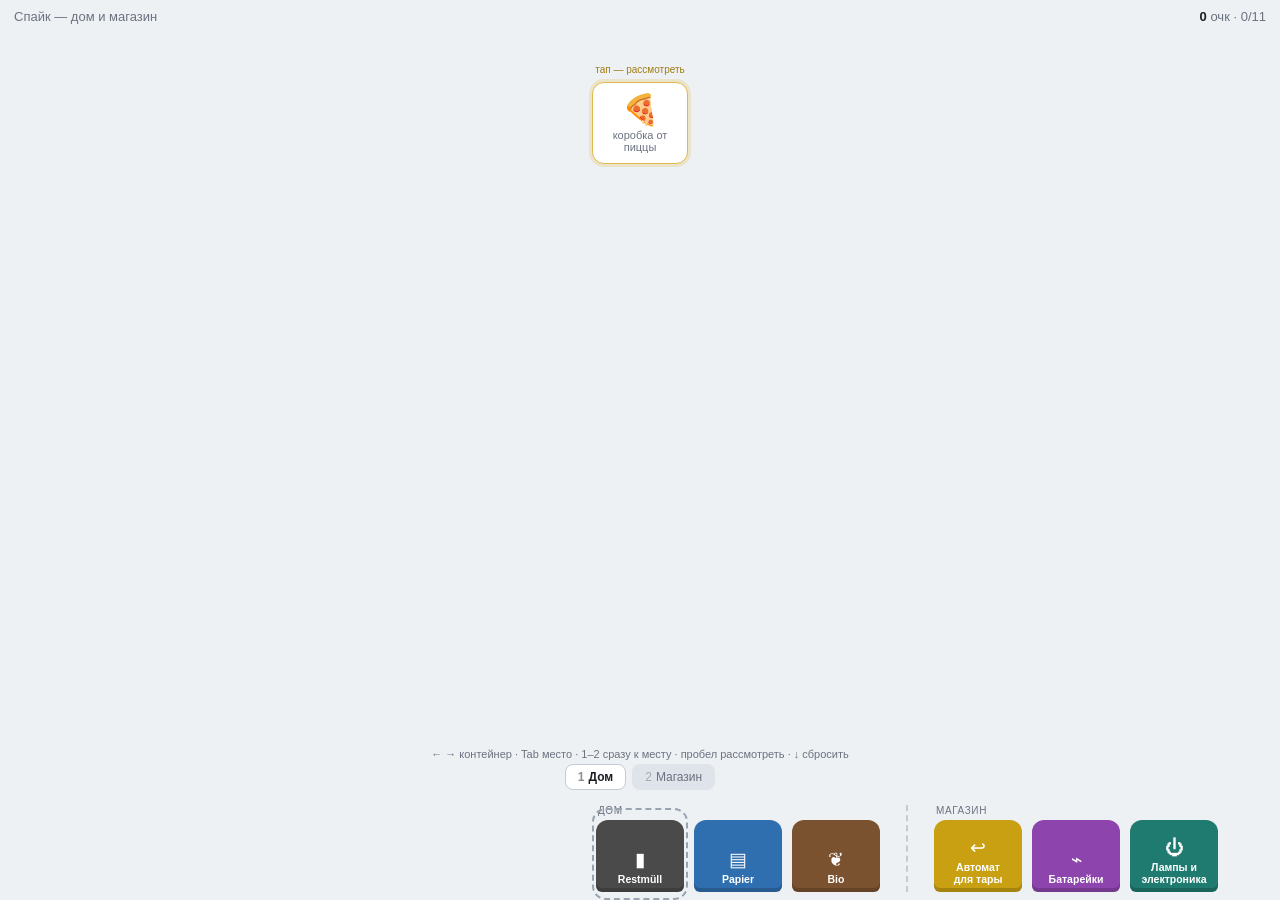
<file: prototype/spike-belt.html>
<!DOCTYPE html>
<html lang="ru">
<head>
<meta charset="utf-8">
<meta name="viewport" content="width=device-width,initial-scale=1,maximum-scale=1,user-scalable=no,viewport-fit=cover">
<title>Спайк — дом и магазин</title>
<style>
  :root{
    --restmuell:#4a4a4a; --papier:#2f6fb0; --bio:#7a5230;
    --automat:#c8a012; --battery:#8e44ad; --electro:#1f7a6f;
    --bg:#eef1f4; --card:#fff; --ink:#1c1f23; --muted:#6b7280;
    --ok:#1f8a4c; --bad:#c0392b;
  }
  *{box-sizing:border-box;-webkit-tap-highlight-color:transparent}
  html,body{margin:0;height:100%;overflow:hidden;background:var(--bg);
    font-family:-apple-system,BlinkMacSystemFont,"Segoe UI",Roboto,sans-serif;color:var(--ink)}
  #app{position:relative;height:100%;display:flex;flex-direction:column;touch-action:none}

  header{display:flex;justify-content:space-between;align-items:center;
    padding:9px 14px;font-size:13px;color:var(--muted);flex:0 0 auto}
  header b{color:var(--ink);font-weight:600}

  #field{position:relative;flex:1 1 auto;overflow:hidden}
  .item{position:absolute;left:50%;transform:translateX(-50%);
    width:96px;padding:10px 8px;border-radius:12px;background:var(--card);
    border:1.5px solid #d3d9e0;text-align:center;box-shadow:0 2px 6px rgba(0,0,0,.07)}
  .item .glyph{font-size:30px;line-height:1.1}
  .item .name{font-size:11px;color:var(--muted);margin-top:3px}
  .item.slow{border-color:#e0b84c;box-shadow:0 0 0 3px rgba(224,184,76,.25)}
  .item .hint{position:absolute;top:-19px;left:50%;transform:translateX(-50%);
    font-size:10px;color:#a07c12;white-space:nowrap}

  #hud{flex:0 0 auto;text-align:center;font-size:11px;color:var(--muted);
    padding-bottom:4px;pointer-events:none}
  .key-hint{display:none}
  @media (hover:hover) and (pointer:fine){ .touch-hint{display:none} .key-hint{display:inline} }

  /* Вкладки мест — прямо над лентой, в нижней трети экрана. */
  #tabs{flex:0 0 auto;display:flex;gap:6px;padding:0 10px 6px;justify-content:center}
  .tab{padding:5px 12px;border-radius:8px;font-size:12px;background:#dfe4ea;
    color:var(--muted);border:1.5px solid transparent;user-select:none;white-space:nowrap}
  .tab.active{background:var(--card);color:var(--ink);border-color:#c3cad4;font-weight:600}
  .tab .num{opacity:.5;margin-right:4px;display:none}
  @media (hover:hover) and (pointer:fine){ .tab .num{display:inline} }

  /* Лента — один непрерывный ряд, сгруппированный по местам. */
  #belt{flex:0 0 auto;height:104px;position:relative;overflow:hidden;touch-action:none}
  #track{position:absolute;bottom:8px;display:flex;align-items:flex-end;will-change:transform}
  .group{display:flex;flex-direction:column;align-items:flex-start}
  .group + .group{margin-left:26px;padding-left:26px;border-left:2px dashed #c3cad4}
  .group-label{font-size:10px;letter-spacing:.6px;text-transform:uppercase;
    color:var(--muted);margin:0 0 4px 2px;white-space:nowrap}
  .bins{display:flex;gap:10px}
  .bin{width:88px;height:72px;border-radius:12px 12px 6px 6px;color:#fff;
    display:flex;flex-direction:column;justify-content:flex-end;align-items:center;
    padding-bottom:7px;font-size:10.5px;font-weight:600;text-align:center;line-height:1.15;
    box-shadow:inset 0 -4px 0 rgba(0,0,0,.18)}
  .bin .sym{font-size:19px;margin-bottom:2px;font-weight:400}
  .bin.restmuell{background:var(--restmuell)} .bin.papier{background:var(--papier)}
  .bin.bio{background:var(--bio)} .bin.automat{background:var(--automat)}
  .bin.battery{background:var(--battery)} .bin.electro{background:var(--electro)}

  #aim{position:absolute;left:50%;bottom:0;width:96px;height:92px;margin-left:-48px;
    border:2px dashed #9aa4b1;border-radius:14px;pointer-events:none}

  #overlay{position:absolute;inset:0;background:rgba(20,24,28,.55);
    display:none;align-items:center;justify-content:center;padding:22px;z-index:5}
  #overlay.show{display:flex}
  .card{background:var(--card);border-radius:16px;padding:18px;max-width:340px;width:100%}
  .card h2{margin:0 0 6px;font-size:16px}
  .card p{margin:0 0 12px;font-size:13.5px;line-height:1.5;color:#3d444d}
  .card .verdict{font-weight:700;font-size:13px;margin-bottom:6px}
  .card .verdict.ok{color:var(--ok)} .card .verdict.bad{color:var(--bad)}
  .card button{width:100%;padding:11px;border:0;border-radius:10px;background:var(--ink);
    color:#fff;font-size:14px;font-weight:600}
  .zoom{text-align:center;margin:2px 0 12px}
  .zoom .big{font-size:56px;line-height:1}
  .zoom .label{display:inline-block;margin-top:8px;padding:6px 10px;border:1.5px solid #cfd6de;
    border-radius:8px;font-size:15px;letter-spacing:.4px;background:#fafbfc}
  .zoom .cap{font-size:11px;color:var(--muted);margin-top:6px}
</style>
</head>
<body>
<div id="app">
  <header>
    <span>Спайк — дом и магазин</span>
    <span><b id="points">0</b> очк · <span id="score">0</span>/<span id="total">0</span></span>
  </header>

  <div id="field"></div>

  <div id="hud">
    <span class="touch-hint">свайп — вести ленту · вкладка — прыгнуть к месту · тап по предмету — рассмотреть</span>
    <span class="key-hint">← → контейнер · Tab место · 1–2 сразу к месту · пробел рассмотреть · ↓ сбросить</span>
  </div>

  <div id="tabs"></div>

  <div id="belt">
    <div id="track"></div>
    <div id="aim"></div>
  </div>

  <div id="overlay"><div class="card" id="card"></div></div>
</div>

<script>
/* Места и контейнеры. Порядок мест — от частого и близкого к редкому и далёкому.
   В спайке два места из пяти; этого достаточно, чтобы проверить непрерывную ленту. */
const PLACES = [
  {id:'home', label:'Дом', bins:[
    {id:'restmuell', cls:'restmuell', sym:'▮', label:'Restmüll'},
    {id:'papier',    cls:'papier',    sym:'▤', label:'Papier'},
    {id:'bio',       cls:'bio',       sym:'❦', label:'Bio'},
  ]},
  {id:'shop', label:'Магазин', bins:[
    {id:'automat',  cls:'automat',  sym:'↩', label:'Автомат<br>для тары'},
    {id:'battery',  cls:'battery',  sym:'⌁', label:'Батарейки'},
    {id:'electro',  cls:'electro',  sym:'⏻', label:'Лампы и<br>электроника'},
  ]},
];

/* Плоский список контейнеров: по нему и ходит прицел. */
const BINS = [];
PLACES.forEach((p, pi) => p.bins.forEach(b => BINS.push({...b, place:p.id, placeLabel:p.label, pi})));
const binIndex = id => BINS.findIndex(b => b.id === id);
const firstBinOfPlace = pi => BINS.findIndex(b => b.pi === pi);

const ITEMS = [
  {g:'📰', n:'газета', bin:'papier', fall:4200,
   why:'Чистая бумага — в Papiertonne.'},
  {g:'🍌', n:'кожура банана', bin:'bio', fall:4200,
   why:'Органика — в Biotonne. Пластиковых пакетов там быть не должно, даже «компостируемых».'},
  {g:'🪥', n:'зубная щётка', bin:'restmuell', fall:4200,
   why:'Смешанный пластик без переработки — Restmüll.'},
  {g:'🥚', n:'лоток от яиц', bin:'papier', fall:5200, slow:true,
   why:'Прессованная бумажная масса — это бумага, а не Restmüll.'},
  {g:'🧾', n:'чек из магазина', bin:'restmuell', fall:5200, slow:true,
   why:'Термобумага в Restmüll. Осмотр не поможет: чек без фенола внешне неотличим от остальных, поэтому Umweltbundesamt советует считать худшим случаем все.'},
  {g:'🍕', n:'коробка от пиццы', bin:'papier', fall:6000, slow:true, split:true,
   parts:[{g:'📦', n:'чистый картон', bin:'papier'},{g:'🧀', n:'остатки еды', bin:'bio'}],
   why:'Целиком — ошибка. Чистый картон в Papier, остатки еды в Bio: коробку надо разобрать.'},
  {g:'🫖', n:'обёртка от чайного пакетика', bin:'restmuell', fall:6000, slow:true, inspect:true,
   labelText:'фольгированная изнутри',
   why:'Речь про обёртку, а не про сам пакетик. Фольгированная — композит, значит Restmüll. Бумажная без покрытия пошла бы в Papier: смотреть надо на изнанку.'},
  {g:'🍾', n:'бутылка', bin:'automat', fall:7000, slow:true, inspect:true,
   labelText:'Mehrweg · Pfand 0,15 €',
   why:'На этикетке Pfand — бутылку возвращают в автомат, это не мусор, а залог.'},
  {g:'🍾', n:'бутылка', bin:'restmuell', fall:7000, slow:true, inspect:true,
   labelText:'Pfandfrei',
   why:'Pfandfrei — залога нет, и слово ловит тех, кто читает по шаблону. Стеклянная такая пошла бы на Wertstoffinsel, но острова в спайке ещё нет — пока Restmüll.'},
  {g:'🔋', n:'батарейка', bin:'battery', fall:6000, slow:true,
   why:'Ни в один домашний бак нельзя. Любой магазин, торгующий батарейками, обязан принять их назад бесплатно — коробка обычно у кассы.'},
  {g:'🔌', n:'старая зарядка', bin:'electro', fall:7000, slow:true,
   why:'Мелкую электронику до 25 см магазины сверх порога по площади принимают без покупки нового. Wertstoffhof тоже верен, но ехать туда не обязательно.'},
];

const field = document.getElementById('field');
const belt  = document.getElementById('belt');
const track = document.getElementById('track');
const tabsEl = document.getElementById('tabs');
const overlay = document.getElementById('overlay');
const card = document.getElementById('card');
const scoreEl = document.getElementById('score');
const totalEl = document.getElementById('total');
const pointsEl = document.getElementById('points');

// Очки взяты наугад — это первое, что надо крутить.
const PTS = {ok:10, okHard:25, bad:0, badHard:-15};

let centers = [];              // центр каждого контейнера относительно track
let offset = 0, animOffset = null;
let dragging = false, startX = 0, startOffset = 0;
let queue = [], current = null, anim = null, paused = false;
let score = 0, answered = 0, points = 0;

/* ---------- отрисовка ленты ---------- */

PLACES.forEach((p, pi) => {
  const g = document.createElement('div');
  g.className = 'group';
  const bins = p.bins.map(b =>
    '<div class="bin '+b.cls+'"><span class="sym">'+b.sym+'</span>'+b.label+'</div>').join('');
  g.innerHTML = '<div class="group-label">'+p.label+'</div><div class="bins">'+bins+'</div>';
  track.appendChild(g);

  const t = document.createElement('div');
  t.className = 'tab';
  t.innerHTML = '<span class="num">'+(pi+1)+'</span>'+p.label;
  t.addEventListener('click', ()=> jumpToPlace(pi));
  tabsEl.appendChild(t);
});

function measure(){
  const tr = track.getBoundingClientRect();
  centers = [...track.querySelectorAll('.bin')].map(el=>{
    const r = el.getBoundingClientRect();
    return r.left - tr.left + r.width/2;
  });
}
function centerX(){ return belt.clientWidth / 2; }
function offsetFor(i){ return centerX() - centers[i]; }
function render(){ track.style.transform = 'translateX('+offset+'px)'; syncTabs(); }

function activeIndex(){
  const x = centerX() - offset;
  let best = 0, dist = Infinity;
  centers.forEach((c,i)=>{ const d = Math.abs(c - x); if(d < dist){ dist = d; best = i; } });
  return best;
}
function syncTabs(){
  const pi = BINS[activeIndex()].pi;
  [...tabsEl.children].forEach((t,i)=> t.classList.toggle('active', i === pi));
}
function snap(){ glideTo(offsetFor(activeIndex()), 120); }

/* Прокрутка анимирована: ряд едет, а не подменяется — иначе игрок теряет ориентир. */
function glideTo(target, ms){
  cancelAnimationFrame(animOffset);
  const from = offset, t0 = performance.now();
  (function tick(){
    const k = Math.min(1, (performance.now() - t0) / ms);
    offset = from + (target - from) * (1 - Math.pow(1 - k, 3));
    render();
    if(k < 1) animOffset = requestAnimationFrame(tick);
  })();
}
function jumpToPlace(pi){
  if(paused || !current) return;
  glideTo(offsetFor(firstBinOfPlace(pi)), 260);
}
function step(dir){
  if(paused || !current) return;
  const i = Math.max(0, Math.min(BINS.length-1, activeIndex() + dir));
  glideTo(offsetFor(i), 110);
}

/* ---------- ввод ---------- */

belt.addEventListener('pointerdown', e=>{
  if(paused) return;
  cancelAnimationFrame(animOffset);
  dragging = true; startX = e.clientX; startOffset = offset; belt.setPointerCapture(e.pointerId);
});
belt.addEventListener('pointermove', e=>{
  if(!dragging) return;
  offset = startOffset + (e.clientX - startX); render();
});
belt.addEventListener('pointerup', ()=>{ if(dragging){ dragging = false; snap(); } });
belt.addEventListener('pointercancel', ()=>{ if(dragging){ dragging = false; snap(); } });

document.addEventListener('keydown', e=>{
  if(overlay.classList.contains('show')){
    if(e.key === ' ' || e.key === 'Enter'){ e.preventDefault(); card.querySelector('button')?.click(); }
    return;
  }
  if(e.key === 'Tab'){
    e.preventDefault();
    const pi = BINS[activeIndex()].pi + (e.shiftKey ? -1 : 1);
    if(pi >= 0 && pi < PLACES.length) jumpToPlace(pi);
    return;
  }
  if(/^[1-9]$/.test(e.key)){
    const pi = +e.key - 1;
    if(pi < PLACES.length){ e.preventDefault(); jumpToPlace(pi); }
    return;
  }
  switch(e.key){
    // Видимого курсора нет — прицел неподвижен, движется лента. Поэтому стрелка
    // двигает саму ленту в названную сторону, как и свайп: ← уводит ленту влево,
    // и под прицел приходит контейнер, который был правее. Индекс при этом растёт.
    case 'ArrowLeft':  e.preventDefault(); step(1);  break;
    case 'ArrowRight': e.preventDefault(); step(-1); break;
    case 'ArrowDown':  e.preventDefault(); hardDrop(); break;
    case ' ':          e.preventDefault(); inspect(); break;
  }
});

/* ---------- цикл ---------- */

function shuffle(a){ return a.map(v=>[Math.random(),v]).sort((x,y)=>x[0]-y[0]).map(v=>v[1]); }

function spawn(){
  if(!queue.length){ finish(); return; }
  const data = queue.shift();
  const el = document.createElement('div');
  el.className = 'item' + (data.slow ? ' slow' : '');
  el.innerHTML = (data.inspect || data.split ? '<div class="hint">тап — рассмотреть</div>' : '')
    + '<div class="glyph">'+data.g+'</div><div class="name">'+data.n+'</div>';
  field.appendChild(el);
  current = {data, el, started:performance.now(), dur:data.fall, hard:false};
  el.addEventListener('pointerup', ev=>{ ev.stopPropagation(); inspect(); });
  loop();
}

function loop(){
  anim = requestAnimationFrame(loop);
  if(!current || paused) return;
  const p = (performance.now() - current.started) / current.dur;
  current.el.style.top = (-90 + p * (field.clientHeight + 90)) + 'px';
  if(p >= 1){ cancelAnimationFrame(anim); land(); }
}

function hardDrop(){
  if(paused || !current) return;
  current.hard = true;
  cancelAnimationFrame(anim);
  land();
}

function inspect(){
  if(!current || paused) return;
  const d = current.data;
  if(!d.inspect && !d.split) return;
  paused = true;
  current.pausedAt = performance.now();
  if(d.inspect){
    show('Рассматриваешь',
      '<div class="zoom"><div class="big">'+d.g+'</div>'
      +'<div class="label">'+d.labelText+'</div>'
      +'<div class="cap">то, что на лету не прочитать</div></div>'
      +'<p>Куда это?</p>', 'Понятно', resume);
  } else {
    const list = d.parts.map(p=>'<li>'+p.g+' '+p.n+'</li>').join('');
    show('Предмет разбирается',
      '<p>Внутри две разные части:</p><ul style="margin:0 0 12px 18px;font-size:13.5px">'+list+'</ul>'
      +'<p>В полной игре части сортируются по отдельности. В спайке засчитаем по главной части.</p>',
      'Понятно', resume);
  }
}

function resume(){
  overlay.classList.remove('show');
  // Цикл rAF не останавливался — он выходил рано, пока paused. Повторный
  // вызов loop() здесь запустил бы вторую цепочку и удвоил скорость падения.
  current.started += performance.now() - current.pausedAt;
  paused = false;
}

function land(){
  const chosen = BINS[activeIndex()];
  const d = current.data;
  const correct = BINS[binIndex(d.bin)];
  const ok = chosen.id === correct.id;
  const wrongPlace = !ok && chosen.place !== correct.place;
  const hard = !!current.hard;

  answered++;
  if(ok) score++;
  const gained = ok ? (hard ? PTS.okHard : PTS.ok) : (hard ? PTS.badHard : PTS.bad);
  points += gained;
  scoreEl.textContent = score;
  pointsEl.textContent = points;

  const binName = correct.label.replace('<br>',' ');
  let verdict;
  if(ok){
    verdict = hard ? 'Верно, и сразу — '+gained+' очков' : 'Верно — '+gained+' очков';
  } else if(wrongPlace){
    // Ошибка места важнее ошибки контейнера: сначала говорим про место.
    verdict = 'Не то место — это не «'+chosen.placeLabel+'», а «'+correct.placeLabel+'»'
            + (hard ? ' · досрочно, '+gained : '');
  } else {
    verdict = 'Место верное, контейнер нет — нужен «'+binName+'»'
            + (hard ? ' · досрочно, '+gained : '');
  }

  show(d.n,
    '<div class="verdict '+(ok?'ok':'bad')+'">'+verdict+'</div>'
    + (wrongPlace ? '<p><b>'+binName+'</b> находится в месте «'+correct.placeLabel+'».</p>' : '')
    + '<p>'+d.why+'</p>', 'Дальше', next);
}

function show(title, body, btn, cb){
  card.innerHTML = '<h2>'+title+'</h2>'+body+'<button>'+btn+'</button>';
  card.querySelector('button').onclick = cb;
  overlay.classList.add('show');
}

function next(){
  overlay.classList.remove('show');
  if(current){ current.el.remove(); current = null; }
  spawn();
}

function finish(){
  overlay.classList.remove('show');
  show('Готово',
    '<p>Результат: <b>'+score+'</b> из '+answered+', <b>'+points+'</b> очков.</p>'
    +'<p>Очки растут, когда сбрасываешь досрочно и не ошибаешься. Если знаешь — не жди.</p>'
    +'<p>В полной игре мест пять, и лента становится длиннее — но управление то же самое.</p>',
    'Ещё раз', start);
}

function start(){
  overlay.classList.remove('show');
  score = 0; answered = 0; points = 0;
  scoreEl.textContent = '0'; pointsEl.textContent = '0';
  queue = shuffle(ITEMS.slice());
  totalEl.textContent = queue.length;
  if(current){ current.el.remove(); current = null; }
  measure();
  offset = offsetFor(0); render();
  spawn();
}

window.addEventListener('resize', ()=>{ measure(); offset = offsetFor(activeIndex()); render(); });
measure(); offset = offsetFor(0); render();
start();
</script>
</body>
</html>
</file>
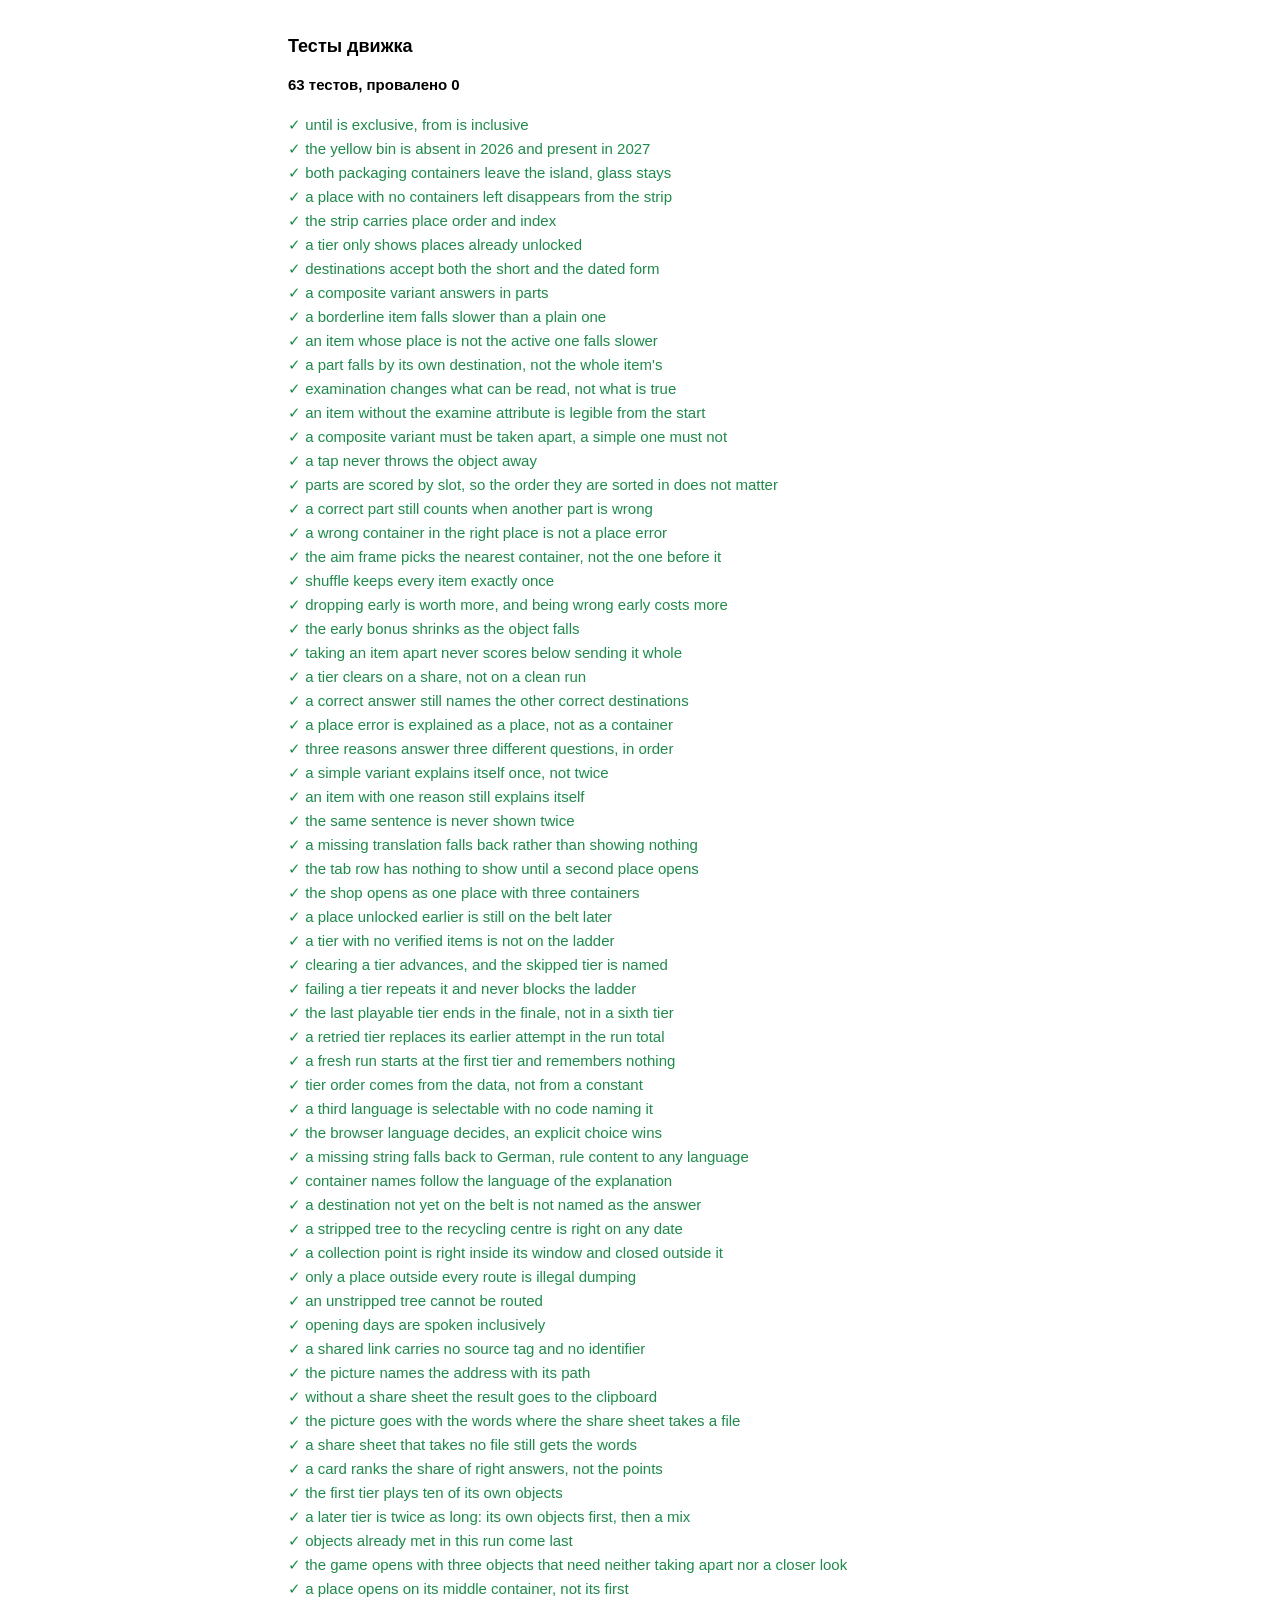
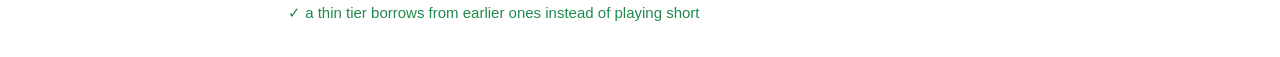
<file: game/test/belt.test.html>
<!DOCTYPE html>
<html lang="ru"><head><meta charset="utf-8">
<title>Тесты движка</title>
<style>
body{font:15px/1.6 -apple-system,BlinkMacSystemFont,"Segoe UI",Roboto,sans-serif;
  max-width:44rem;margin:2rem auto;padding:0 1rem;color-scheme:light dark}
h1{font-size:18px}#sum{font-weight:600;margin-bottom:1rem}
.ok{color:#1f8a4c}.bad{color:#c0392b;font-weight:600}
small{opacity:.75;font-weight:400}
</style></head><body>
<h1>Тесты движка</h1>
<div id="sum">выполняются…</div>
<div id="out"></div>
<script type="module" src="tests.js"></script>
</body></html>
</file>
